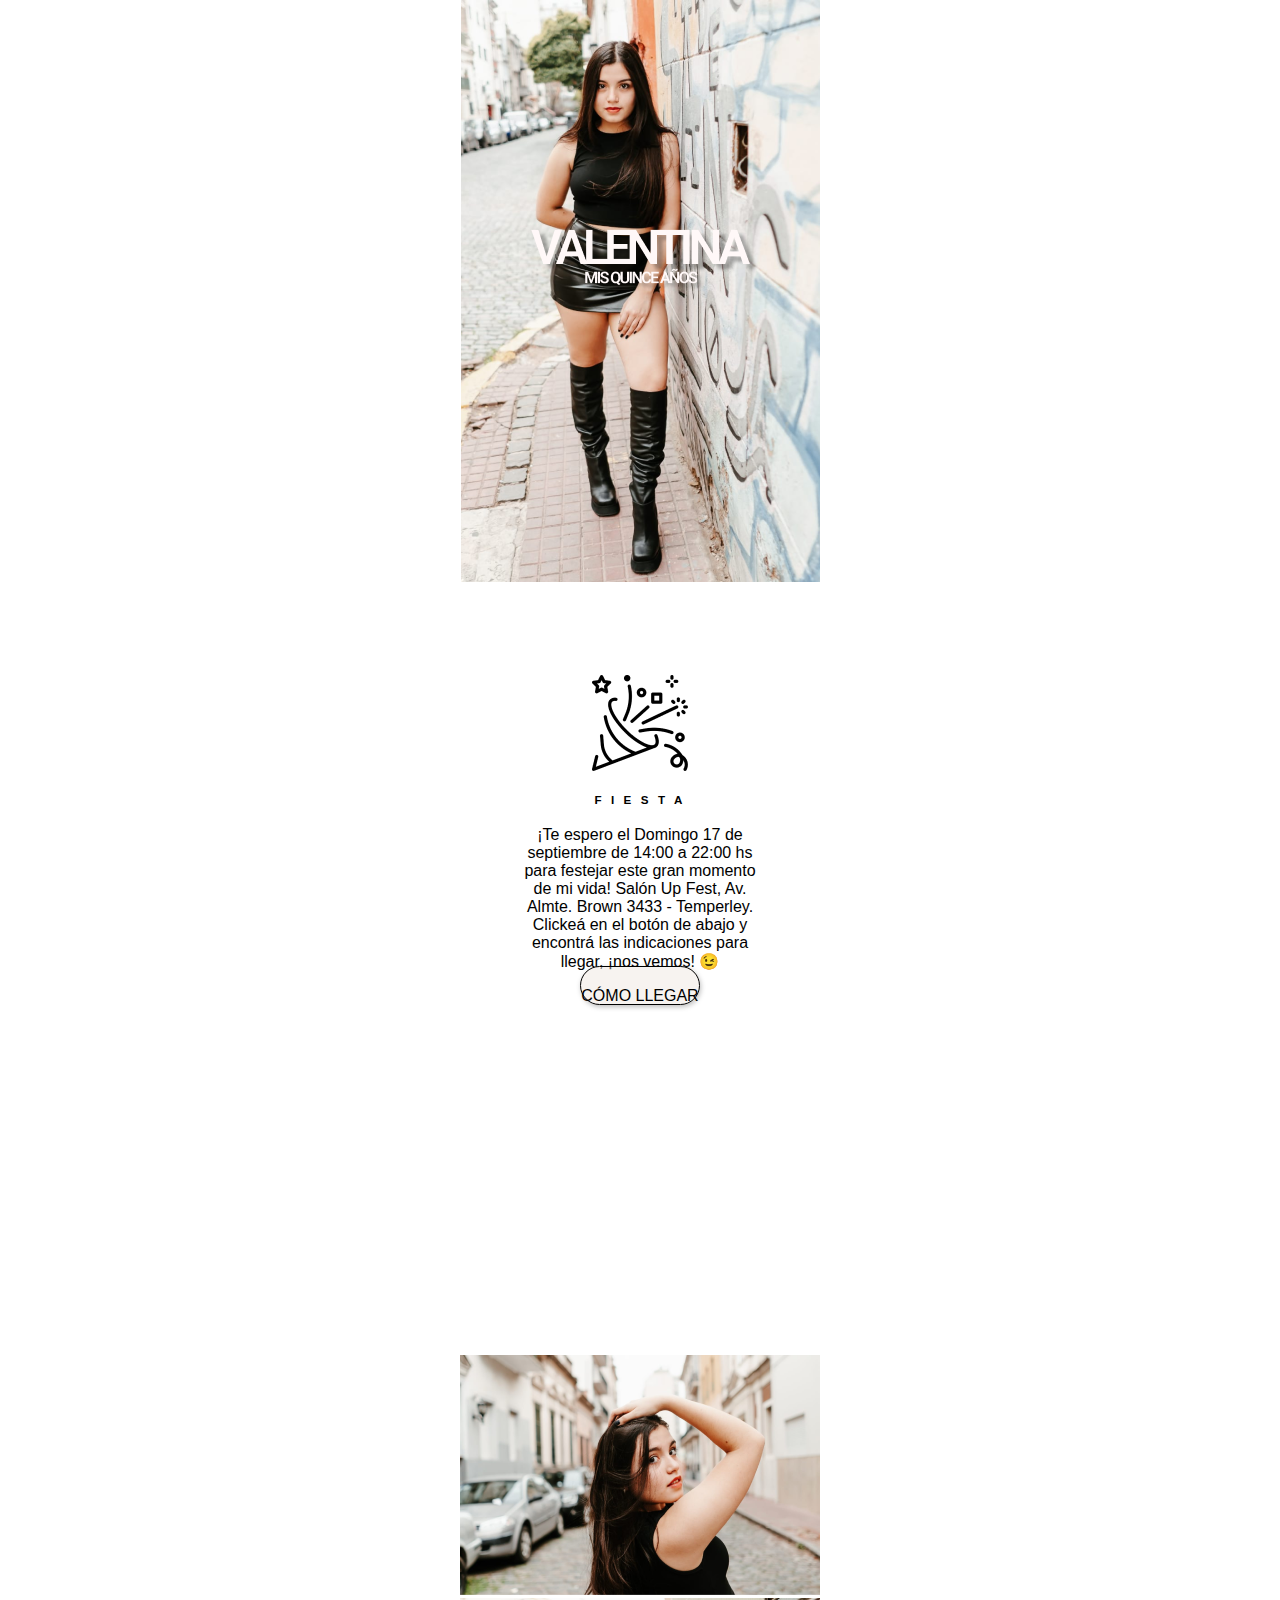
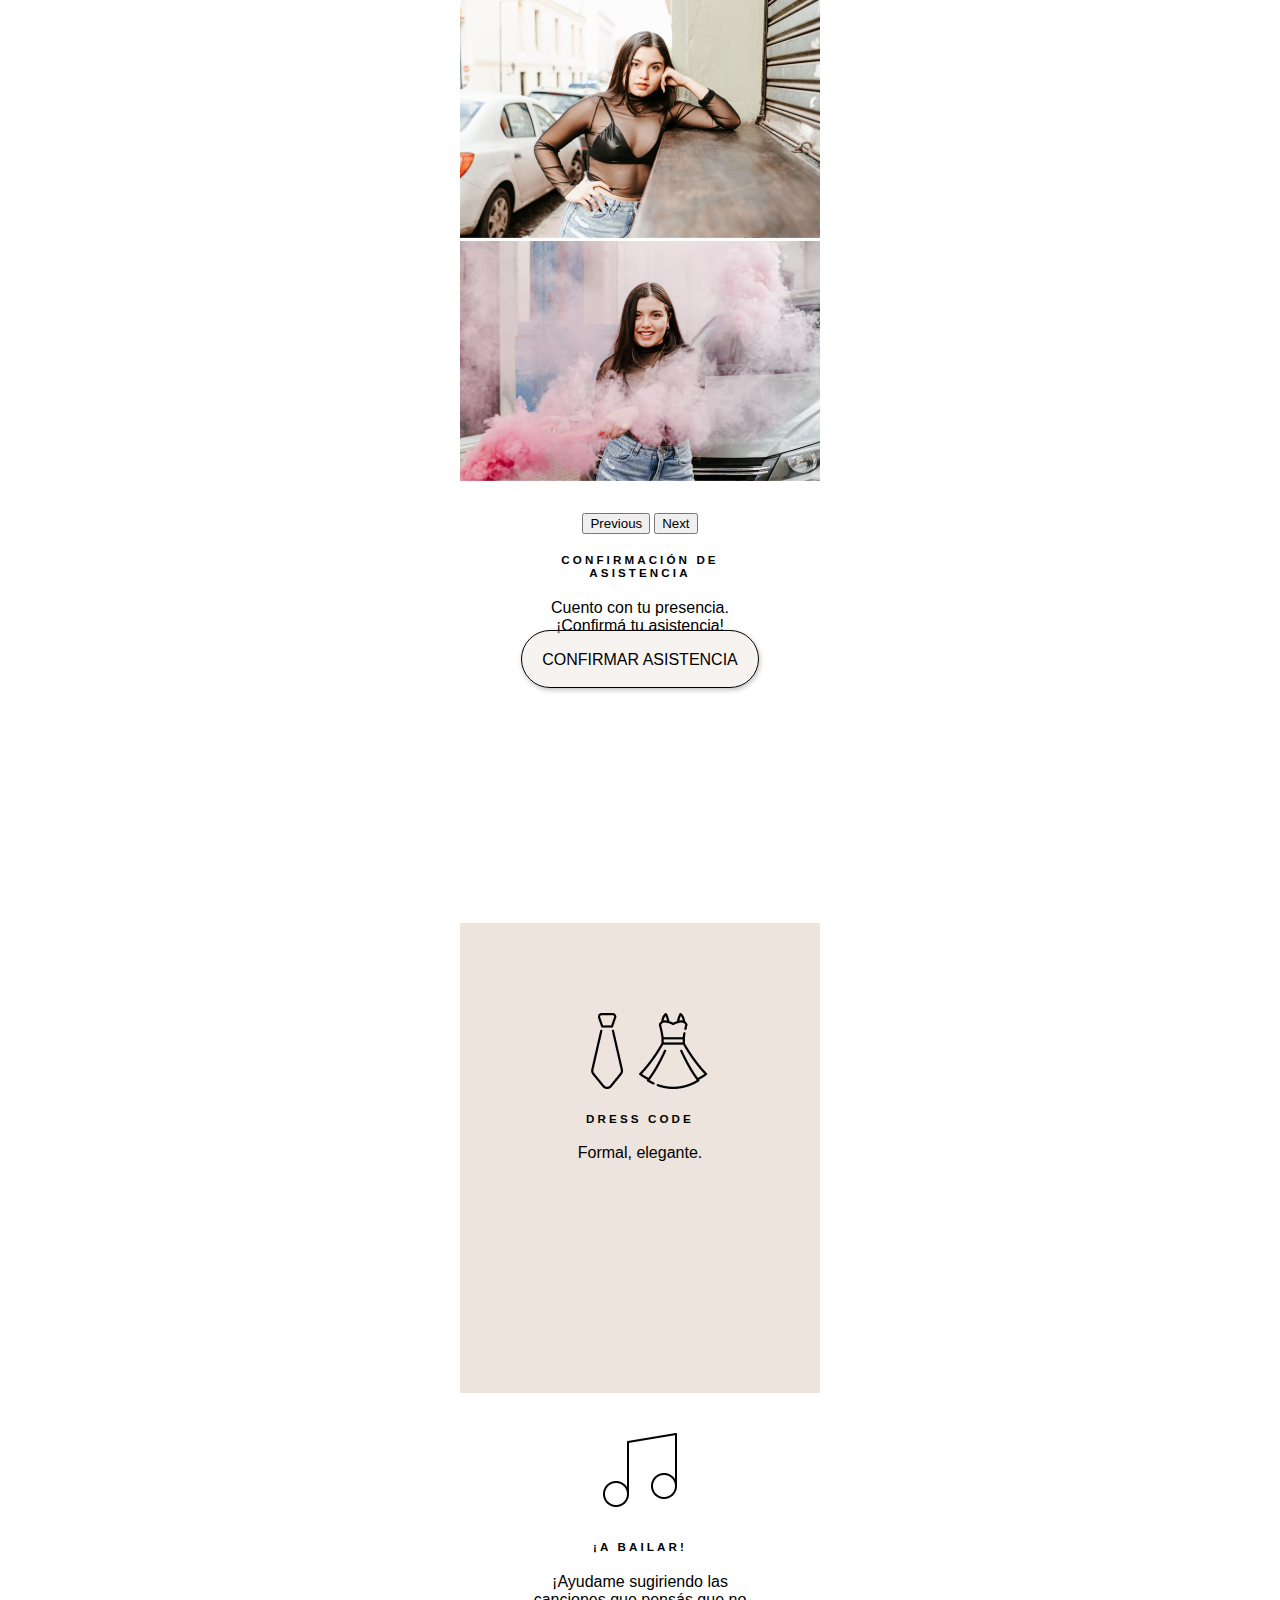
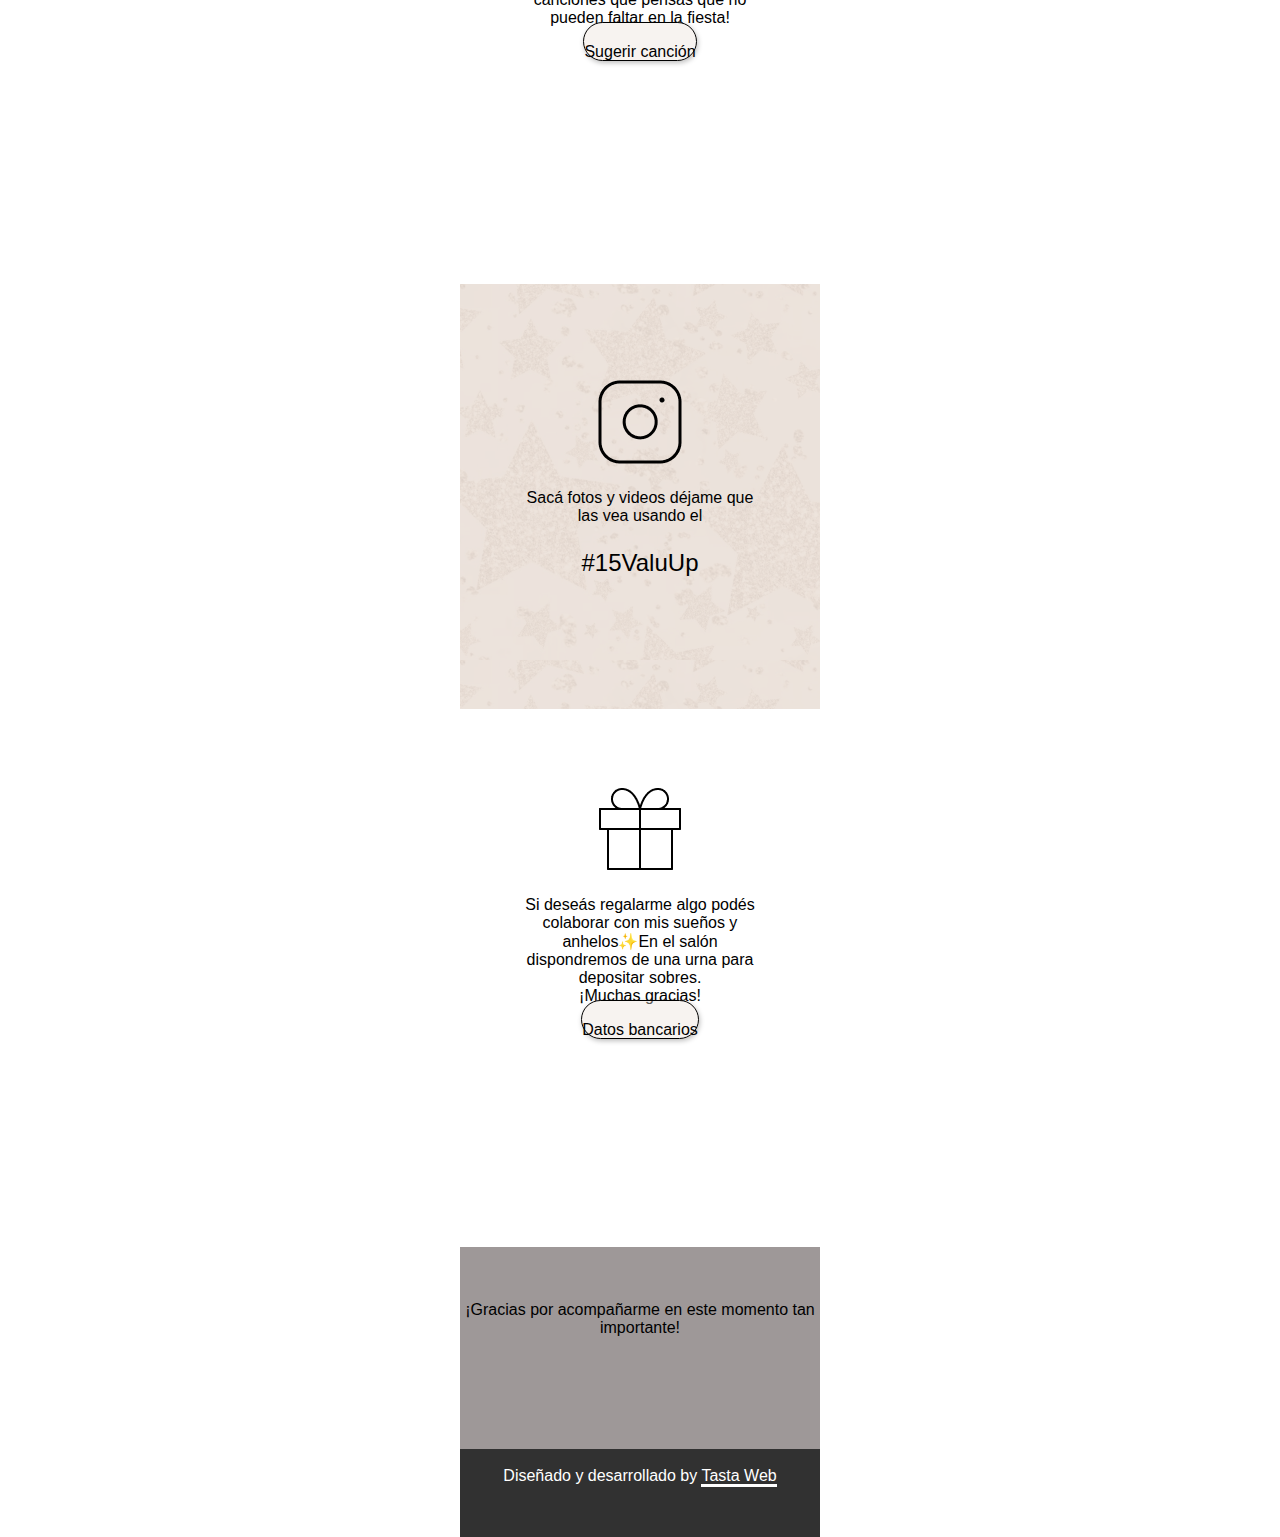
<file: index.htm>
<!DOCTYPE html>
<html lang="en">

<head>
    <meta charset="UTF-8">
    <meta name="viewport" content="width=device-width, initial-scale=1.0">
    <meta property="og:image" content="https://drive.google.com/file/d/1_koW_mjI2VEBtkVP8pUufOPxzuit4P10/view?usp=sharing">
    <meta property="og:title" content="Los 15 de Valu">
    <meta property="og:title" content="Te espero a festejar mis 15 años.">
    <title>Mis 15 años</title>
    <link href="https://cdn.jsdelivr.net/npm/bootstrap@5.2.3/dist/css/bootstrap.min.css" rel="stylesheet"
        integrity="sha384-rbsA2VBKQhggwzxH7pPCaAqO46MgnOM80zW1RWuH61DGLwZJEdK2Kadq2F9CUG65" crossorigin="anonymous">
    <link rel="stylesheet" href="./style.css">
    <link rel="shortcut icon" href="./assets/fiesta.png" type="image/x-icon">
    <meta name="Author" lang="es" content="Micaela Andrés">

    
</head>

<body>
    <main class="sectionprueba">
        <header>
            <img src="./assets/uno.png" alt="valentina mis quince">
        </header>
        <section>
            <div class="divFiesta">
                <img src="./assets/fiesta.png" alt="papel picado">
                <h5 class="pt-5 pb-3">F I E S T A</h5>
                <p>¡Te espero el Domingo 17 de septiembre de 14:00 a 22:00 hs para festejar este gran momento de mi
                    vida!
                    Salón Up Fest, Av. Almte. Brown 3433 - Temperley. Clickeá en el botón de abajo y encontrá las
                    indicaciones para llegar,
                    ¡nos vemos! 😉</p>
                <a class="btn" href="https://goo.gl/maps/CtnoY4p7TayCX8TKA" target="_blank">CÓMO LLEGAR</a>
            </div>

            <div class="divFotos">
                <div id="carouselExampleControls" class="carousel " data-bs-ride="carousel">
                    <div class="carousel-inner">
                        <div class="carousel-item active">
                            <img src="./assets/3.png" class="d-block w-100" alt="...">
                        </div>
                        <div class="carousel-item ">
                            <img src="./assets/2.png" class="d-block w-100" alt="...">
                        </div>
                        <div class="carousel-item ">
                            <img src="./assets/1.png" class="d-block w-100" alt="...">
                        </div>
                    </div>
                    <button class="carousel-control-prev" type="button" data-bs-target="#carouselExampleControls"
                        data-bs-slide="prev">
                        <span class="carousel-control-prev-icon" aria-hidden="true"></span>
                        <span class="visually-hidden">Previous</span>
                    </button>
                    <button class="carousel-control-next" type="button" data-bs-target="#carouselExampleControls"
                        data-bs-slide="next">
                        <span class="carousel-control-next-icon" aria-hidden="true"></span>
                        <span class="visually-hidden">Next</span>
                    </button>
                </div>
            </div>

            <div class="divAsis">
                <h5 class="pt-5 pb-3">CONFIRMACIÓN DE <br>ASISTENCIA</h5>
                <p class=" pb-5">Cuento con tu presencia.
                    ¡Confirmá tu asistencia!</p>
                <a class="btnAsis" href="https://forms.gle/a53FgCefhXMf4Tvw8" target="_blank">CONFIRMAR ASISTENCIA</a>
            </div>

            <div class=" divCode">
                <img src="./assets/dress.png" alt="">
                <h5 class="pt-5 pb-3">DRESS CODE</h5>
                <p>Formal, elegante.</p>
            </div>

            <div class="divBailar">
                <img src="./assets/music.png" alt="">
                <h5 class="pt-5 pb-3">¡A BAILAR!</h5>
                <p>¡Ayudame sugiriendo las canciones que pensás que no pueden faltar en la fiesta! </p>
                <a class="btn" href="https://forms.gle/ab8t89MSSdgeNovT9" target="_blank">Sugerir canción</a>
            </div>

            <div class=" divIg">
                <img src="./assets/instagram.png" alt="">
                <p class="pt-2 pIg">Sacá fotos y videos déjame
                    que las vea usando el </p>
                <p class="pHashtag">#15ValuUp</p>
            </div>

            <div class=" divRegalo">
                <img src="./assets/regalo.png" alt="">
                <p class="pt-4 ">Si deseás regalarme algo podés colaborar con mis sueños y anhelos✨En el salón
                    dispondremos de una urna
                    para depositar sobres. <br>¡Muchas gracias! </p>
                <a class="btn" href="./banco.html">Datos bancarios</a>
            </div>
        </section>
        <footer>
            <p class="pFooter1">¡Gracias por acompañarme en este momento tan importante!</p>
            <p class="pFooter2">Diseñado y desarrollado by <a href="https://www.instagram.com/tastaweb/" target="_blank">Tasta Web</a>
            </p>
        </footer>


    </main>


    <script src="https://cdn.jsdelivr.net/npm/@popperjs/core@2.11.6/dist/umd/popper.min.js"
        integrity="sha384-oBqDVmMz9ATKxIep9tiCxS/Z9fNfEXiDAYTujMAeBAsjFuCZSmKbSSUnQlmh/jp3"
        crossorigin="anonymous"></script>
    <script src="https://cdn.jsdelivr.net/npm/bootstrap@5.2.3/dist/js/bootstrap.min.js"
        integrity="sha384-cuYeSxntonz0PPNlHhBs68uyIAVpIIOZZ5JqeqvYYIcEL727kskC66kF92t6Xl2V"
        crossorigin="anonymous"></script>
</body>

</html>
</file>
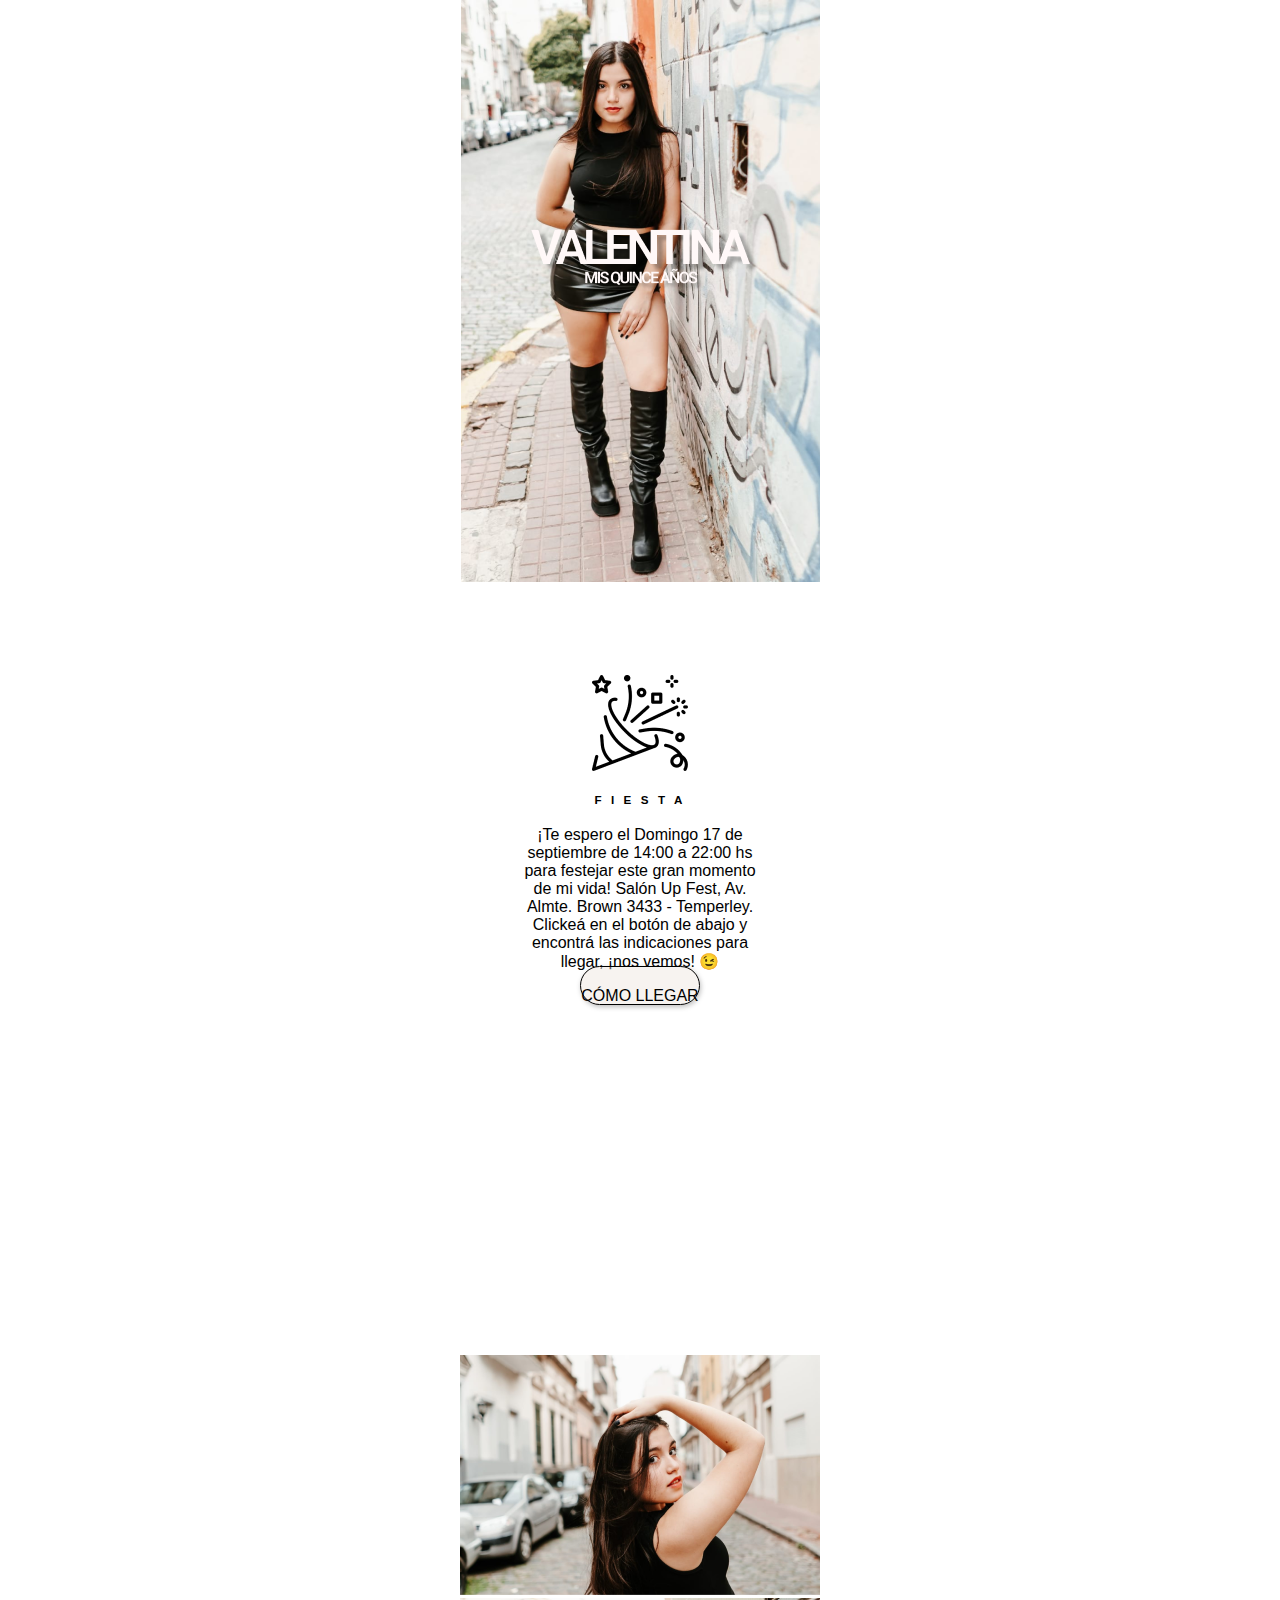
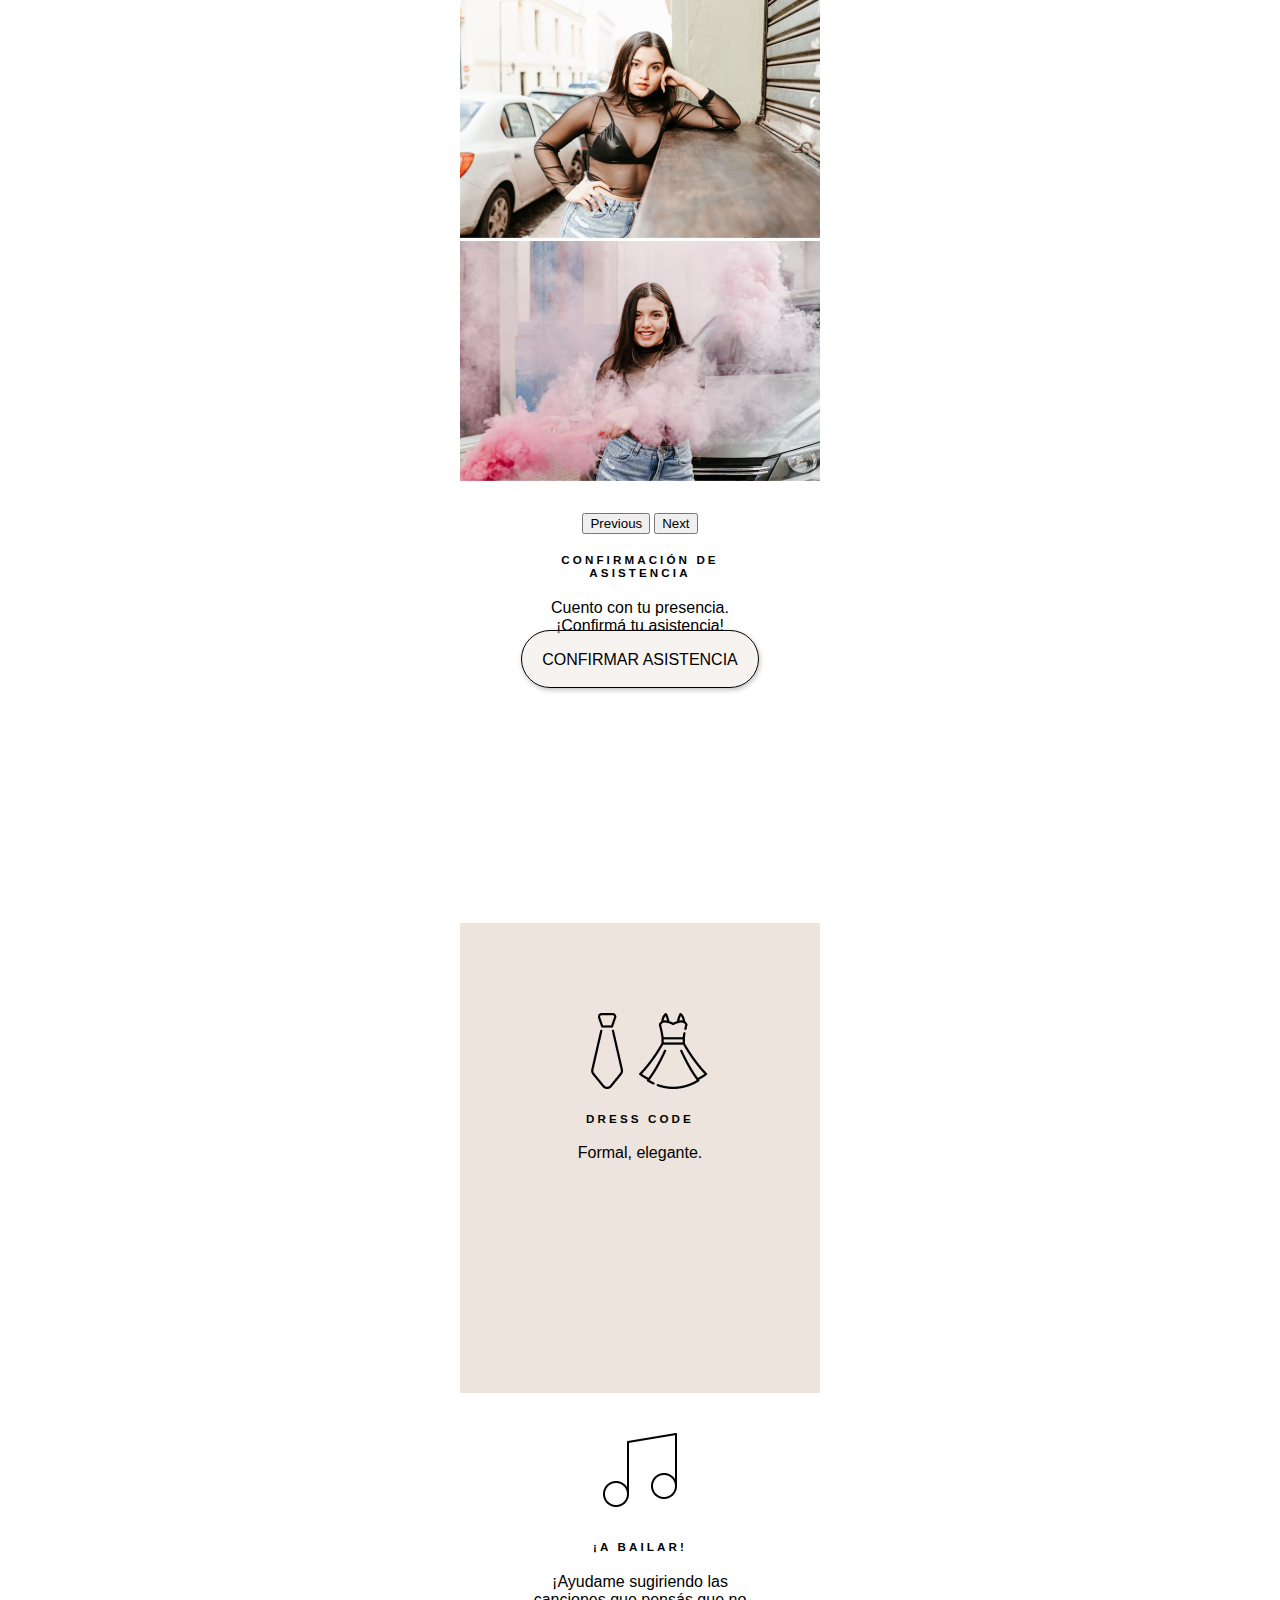
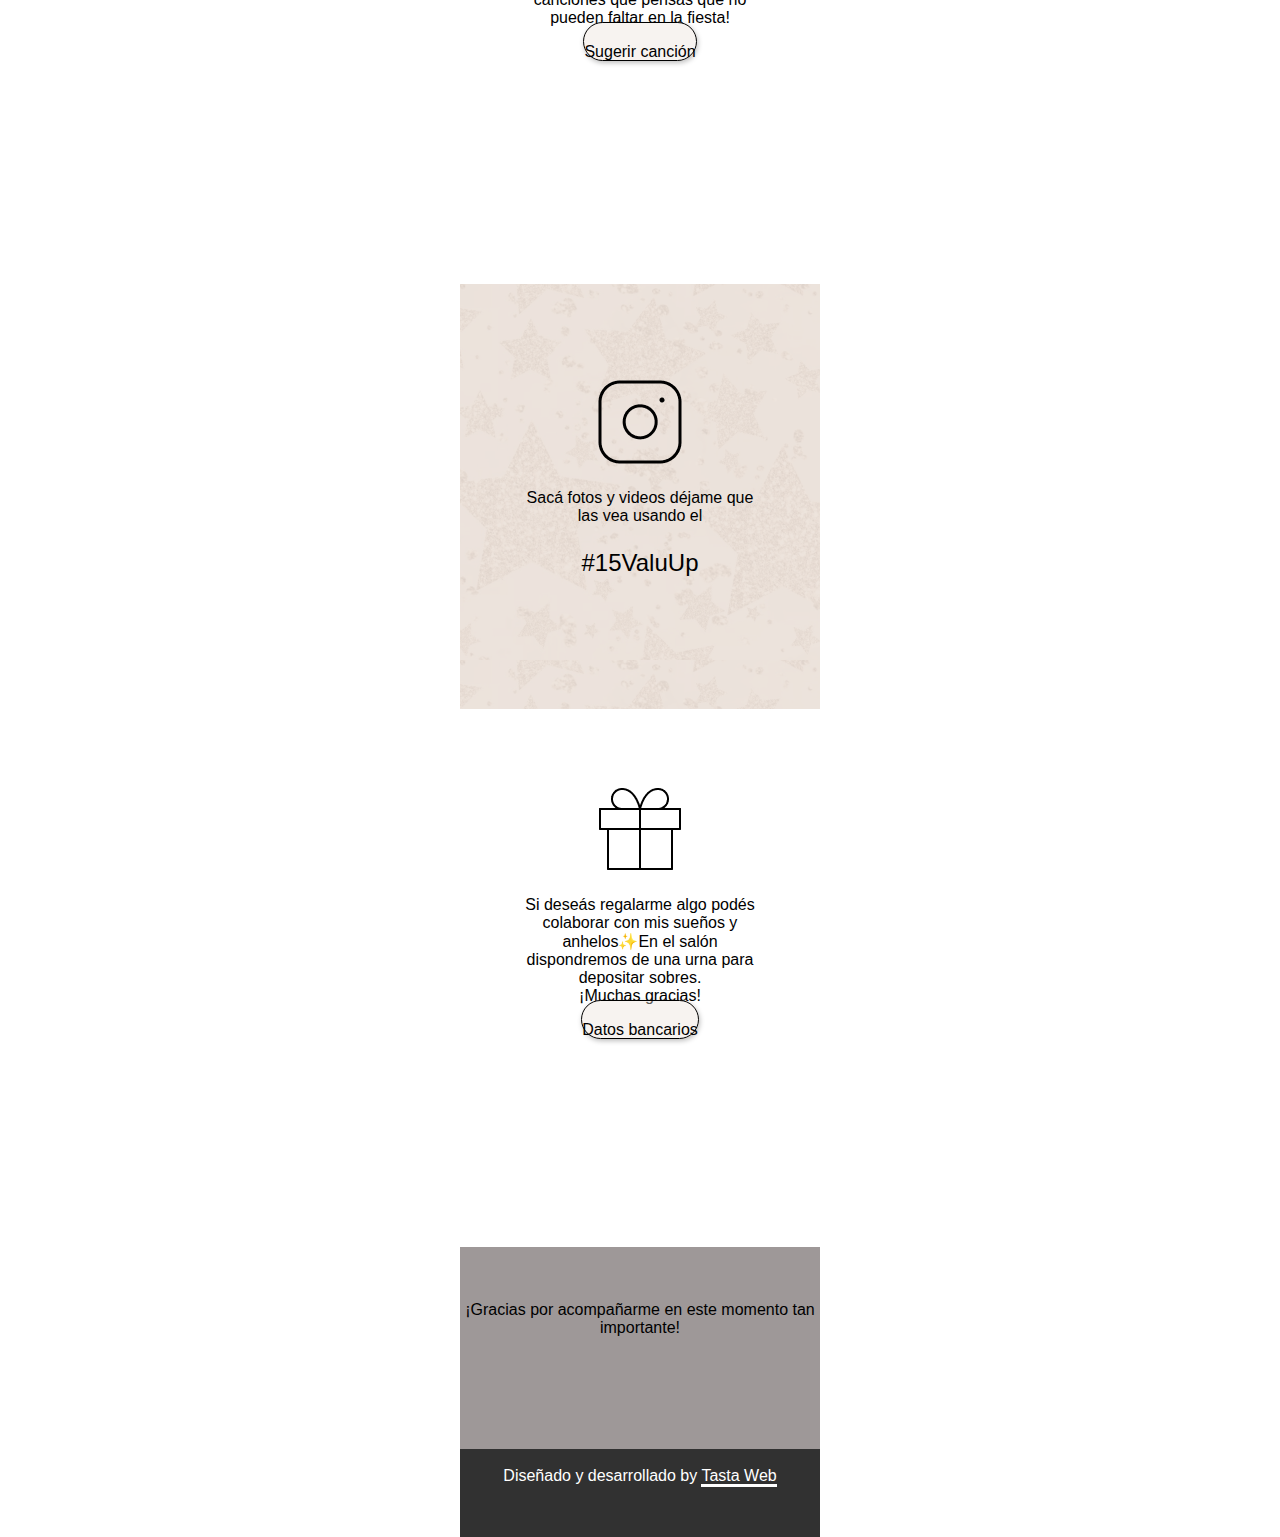
<file: index.html>
<!DOCTYPE html>
<html lang="en">

<head>
    <meta charset="UTF-8">
    <meta name="viewport" content="width=device-width, initial-scale=1.0">
    <meta property="og:image" content="https://drive.google.com/file/d/1_koW_mjI2VEBtkVP8pUufOPxzuit4P10/view?usp=sharing">
    <meta property="og:title" content="Te espero a festejar mis 15 años.">
    <title>Mis 15 años</title>
    <link href="https://cdn.jsdelivr.net/npm/bootstrap@5.2.3/dist/css/bootstrap.min.css" rel="stylesheet"
        integrity="sha384-rbsA2VBKQhggwzxH7pPCaAqO46MgnOM80zW1RWuH61DGLwZJEdK2Kadq2F9CUG65" crossorigin="anonymous">
    <link rel="stylesheet" href="./style.css">
    <link rel="shortcut icon" href="./assets/fiesta.png" type="image/x-icon">
    <meta name="Author" lang="es" content="Micaela Andrés">

    
</head>

<body class="bobyDesktop">
    <main class="sectionprueba">
        <header>
            <img src="./assets/uno.png" alt="valentina mis quince">
        </header>
        <section>
            <div class="divFiesta">
                <img src="./assets/fiesta.png" alt="papel picado">
                <h5 class="pt-5 pb-3">F I E S T A</h5>
                <p>¡Te espero el Domingo 17 de septiembre de 14:00 a 22:00 hs para festejar este gran momento de mi
                    vida!
                    Salón Up Fest, Av. Almte. Brown 3433 - Temperley. Clickeá en el botón de abajo y encontrá las
                    indicaciones para llegar,
                    ¡nos vemos! 😉</p>
                <a class="btn" href="https://goo.gl/maps/CtnoY4p7TayCX8TKA" target="_blank">CÓMO LLEGAR</a>
            </div>

            <div class="divFotos">
                <div id="carouselExampleControls" class="carousel " data-bs-ride="carousel">
                    <div class="carousel-inner">
                        <div class="carousel-item active">
                            <img src="./assets/3.png" class="d-block w-100" alt="...">
                        </div>
                        <div class="carousel-item ">
                            <img src="./assets/2.png" class="d-block w-100" alt="...">
                        </div>
                        <div class="carousel-item ">
                            <img src="./assets/1.png" class="d-block w-100" alt="...">
                        </div>
                    </div>
                    <button class="carousel-control-prev" type="button" data-bs-target="#carouselExampleControls"
                        data-bs-slide="prev">
                        <span class="carousel-control-prev-icon" aria-hidden="true"></span>
                        <span class="visually-hidden">Previous</span>
                    </button>
                    <button class="carousel-control-next" type="button" data-bs-target="#carouselExampleControls"
                        data-bs-slide="next">
                        <span class="carousel-control-next-icon" aria-hidden="true"></span>
                        <span class="visually-hidden">Next</span>
                    </button>
                </div>
            </div>

            <div class="divAsis">
                <h5 class="pt-5 pb-3">CONFIRMACIÓN DE <br>ASISTENCIA</h5>
                <p class=" pb-5">Cuento con tu presencia.
                    ¡Confirmá tu asistencia!</p>
                <a class="btnAsis" href="https://forms.gle/a53FgCefhXMf4Tvw8" target="_blank">CONFIRMAR ASISTENCIA</a>
            </div>

            <div class=" divCode">
                <img src="./assets/dress.png" alt="">
                <h5 class="pt-5 pb-3">DRESS CODE</h5>
                <p>Formal, elegante.</p>
            </div>

            <div class="divBailar">
                <img src="./assets/music.png" alt="">
                <h5 class="pt-5 pb-3">¡A BAILAR!</h5>
                <p>¡Ayudame sugiriendo las canciones que pensás que no pueden faltar en la fiesta! </p>
                <a class="btn" href="https://forms.gle/ab8t89MSSdgeNovT9" target="_blank">Sugerir canción</a>
            </div>

            <div class=" divIg">
                <img src="./assets/instagram.png" alt="">
                <p class="pt-2 pIg">Sacá fotos y videos déjame
                    que las vea usando el </p>
                <p class="pHashtag">#15ValuUp</p>
            </div>

            <div class=" divRegalo">
                <img src="./assets/regalo.png" alt="">
                <p class="pt-4 ">Si deseás regalarme algo podés colaborar con mis sueños y anhelos✨En el salón
                    dispondremos de una urna
                    para depositar sobres. <br>¡Muchas gracias! </p>
                <a class="btn" href="./banco.html">Datos bancarios</a>
            </div>
        </section>
        <footer>
            <p class="pFooter1">¡Gracias por acompañarme en este momento tan importante!</p>
            <p class="pFooter2">Diseñado y desarrollado by <a href="https://www.instagram.com/tastaweb/" target="_blank">Tasta Web</a>
            </p>
        </footer>


    </main>


    <script src="https://cdn.jsdelivr.net/npm/@popperjs/core@2.11.6/dist/umd/popper.min.js"
        integrity="sha384-oBqDVmMz9ATKxIep9tiCxS/Z9fNfEXiDAYTujMAeBAsjFuCZSmKbSSUnQlmh/jp3"
        crossorigin="anonymous"></script>
    <script src="https://cdn.jsdelivr.net/npm/bootstrap@5.2.3/dist/js/bootstrap.min.js"
        integrity="sha384-cuYeSxntonz0PPNlHhBs68uyIAVpIIOZZ5JqeqvYYIcEL727kskC66kF92t6Xl2V"
        crossorigin="anonymous"></script>
</body>

</html>
</file>
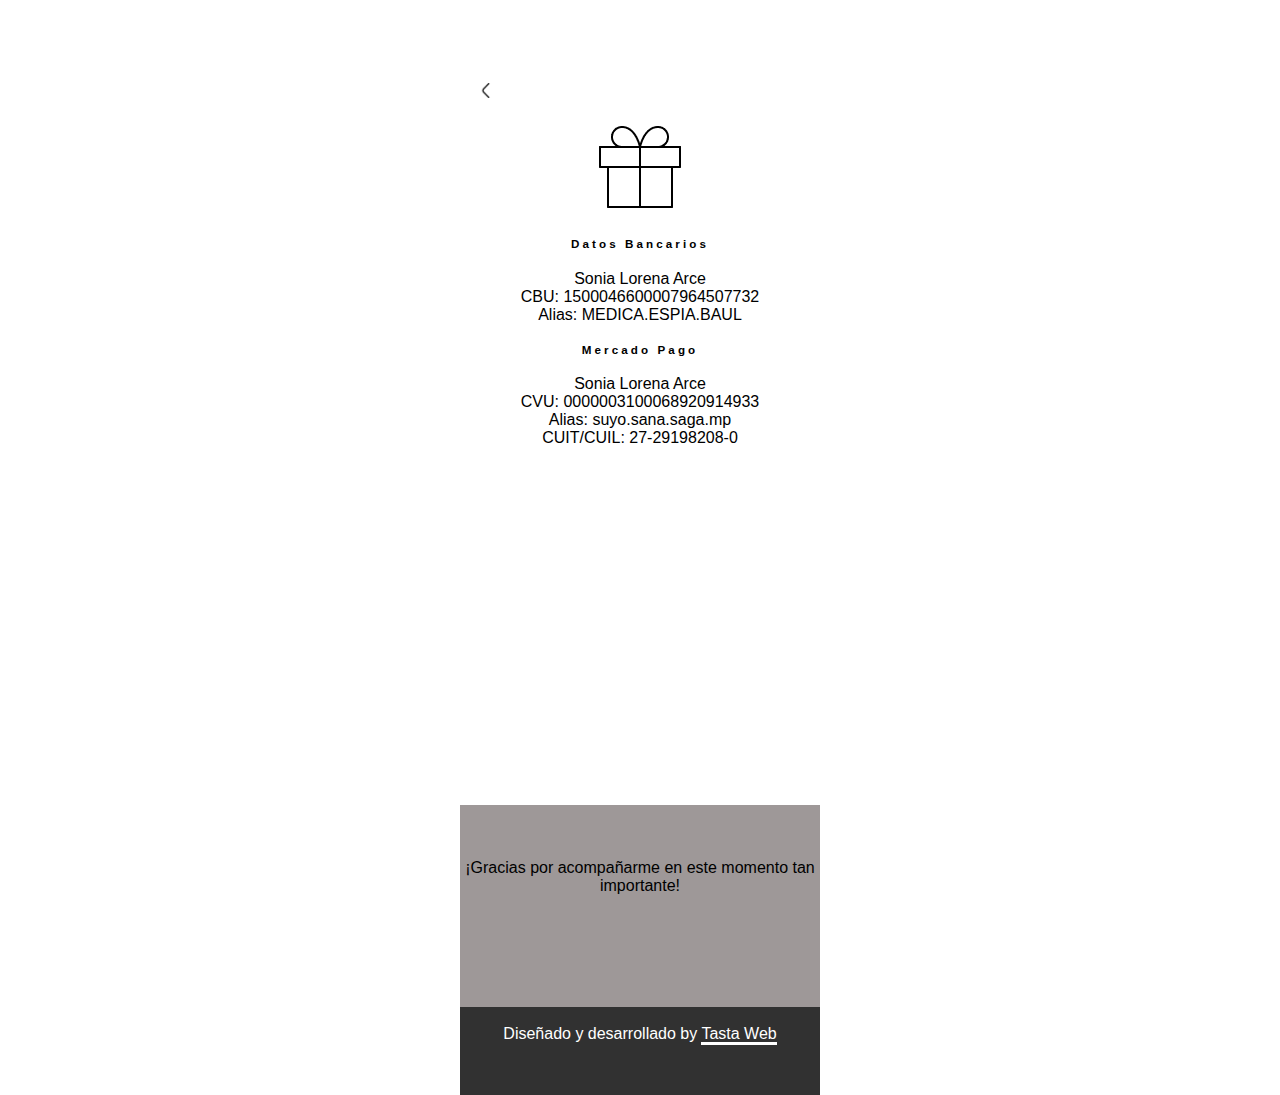
<file: banco.html>
<!DOCTYPE html>
<html lang="en">

<head>
    <meta charset="UTF-8">
    <meta name="viewport" content="width=device-width, initial-scale=1.0">
    <meta property="og:image" content="https://drive.google.com/file/d/1_koW_mjI2VEBtkVP8pUufOPxzuit4P10/view?usp=sharing">
    <meta property="og:title" content="Los 15 de Valu">
    <meta property="og:title" content="Te espero a festejar mis 15 años.">
    <title>Mis 15 años</title>
    <link href="https://cdn.jsdelivr.net/npm/bootstrap@5.2.3/dist/css/bootstrap.min.css" rel="stylesheet"
        integrity="sha384-rbsA2VBKQhggwzxH7pPCaAqO46MgnOM80zW1RWuH61DGLwZJEdK2Kadq2F9CUG65" crossorigin="anonymous">
    <link rel="stylesheet" href="./style.css">
    <link rel="shortcut icon" href="./assets/fiesta.png" type="image/x-icon">
    <meta name="Author" lang="es" content="Micaela Andrés">

</head>

<body >
    <main class="sectionprueba">
        <header class="headerBanco">
            <a  href="./index.html"><img class="imgBanco" src="./assets/anguloizq.png" alt="foto regalo"></a>
        
        
            <div class="divBanco">
                <img src="./assets/regalo.png" alt="papel picado">
                <h5 class="pt-5 pb-3">Datos Bancarios</h5>
                <p>Sonia Lorena Arce <br>
                    CBU: 1500046600007964507732  <br>
                    Alias: MEDICA.ESPIA.BAUL <br></p>
            
                <h5 class="pt-5 pb-3">Mercado Pago</h5>
                <p >Sonia Lorena Arce <br>
                    CVU: 0000003100068920914933 <br>
                    Alias: suyo.sana.saga.mp <br>
                    CUIT/CUIL: 27-29198208-0 <br></p>
            </div>
    
        </header>

        <footer class="footerBanco">
            <p class="pFooter1">¡Gracias por acompañarme en este momento tan importante!</p>
            <p class="pFooter2">Diseñado y desarrollado by <a href="https://www.instagram.com/tastaweb/" target="_blank">Tasta Web</a></p>
        </footer>
    </main>
    
    
 

    <script src="https://cdn.jsdelivr.net/npm/@popperjs/core@2.11.6/dist/umd/popper.min.js"
        integrity="sha384-oBqDVmMz9ATKxIep9tiCxS/Z9fNfEXiDAYTujMAeBAsjFuCZSmKbSSUnQlmh/jp3"
        crossorigin="anonymous"></script>
    <script src="https://cdn.jsdelivr.net/npm/bootstrap@5.2.3/dist/js/bootstrap.min.js"
        integrity="sha384-cuYeSxntonz0PPNlHhBs68uyIAVpIIOZZ5JqeqvYYIcEL727kskC66kF92t6Xl2V"
        crossorigin="anonymous"></script>
</body>

</html>
</file>
<file: style.css>
body{
    text-align: center;
    font-family: sans-serif;
    font-size: 14px;
    font-weight: 600;
    margin:   auto;
    color: #000;
}  
@media (min-width:780px){
    
        .btn{
            width: 194px;
            height: 60.1px;
            border-radius: 37px;
            border: 0.5px solid #000;
            background: rgba(234, 225, 217, 0.40);
            box-shadow: 1px 2px 5px 0px rgba(0, 0, 0, 0.25);
            color: #000;
            font-family: sans-serif;
            font-size: 16px;
            font-style: normal;
            font-weight: 400;
            line-height: normal;
            padding-top: 5.5%;
        
        }
        
        .btnAsis{
            width: 233px;
            height: 60.1px;
            border-radius: 37px;
            border: 0.5px solid #000;
            background: rgba(234, 225, 217, 0.40);
            box-shadow: 1px 2px 5px 0px rgba(0, 0, 0, 0.25);
            color: #000;
            font-family: sans-serif;
            font-size: 16px;
            font-style: normal;
            font-weight: 400;
            line-height: normal;
            padding: 5.5%;
        
        }
        
        
        
        .imgBanco{
            width: 15px;
            height: 15px;
            float: left;
            margin-top: 5%;
            margin-left: 5%;
        }
        
        
        
        .divBanco{
            width: 360px;
            height: 650px;
            padding-top: 15%;
        
        }
        .divFiesta{
            width: 360px;
            height: 680px;
            padding-top: 25%;
        
        }
        
        p{
            color: #000;
            font-family: sans-serif;
            font-size: 16px;
            font-style: normal;
            font-weight: 400;
            width: 240px;
            
            margin-left: auto;
            margin-right: auto;
        }
        button{
            margin-top: 8%;
        }
        
        h5{
            font-weight: 600;
            letter-spacing: 3.1px;
        }
        
        .divAsis{
            width: 360px;
            height: 370px;
            flex-shrink: 0;
        
        }
        
        .divCode{
            width: 360px;
            height: 380px;
            flex-shrink: 0;
            background: rgba(234, 225, 217, 0.90);
            padding-top: 25%;
            
        }
        
        .divBailar{
            width: 360px;
            height: 390px;
            flex-shrink: 0;
            padding-top: 8%;
        }
        
        .divIg{
            background-image: url(./assets/Star\ bright\ 1.png);
            width: 360px;
            height: 335px;
            flex-shrink: 0;
            margin-top: 20%;
            padding-top: 25%;
        }
        
        .pIg{
            font-weight: 500;
        }
        
        .pHashtag{
            color: #000;
        
        
        /* pricipal */
        font-family: sans-serif;
        font-size: 24px;
        font-style: normal;
        font-weight: 400;
        line-height: normal;
        }
        
        .divRegalo{
            width: 360px;
            height: 466px;
            flex-shrink: 0;
            margin-top: 20%;
        }
        
        .pFooter1{
            width: 360px;
        height: 148px;
        flex-shrink: 0;
        background: #9E9898;
        margin: 0;
        padding-top: 15%;
        }
        
        .pFooter2{
            width: 360px;
            height: 70px;
            flex-shrink: 0;
            background: #313131;
            color: #fff;
            margin: 0;
            padding-top: 5%;
        }
        
        a{
            text-decoration: none;
            color: #000;
            
        }
        
        footer a{
            text-decoration: none;
            color: #fff;
            cursor: pointer;
            border-bottom: 3px solid #fff;
        }
        
        .sectionprueba{
            display: inline-block;
            text-align: center;
            
        }
        
        .footerBanco{
            margin-top: 10%;
        }
        
        .headerBanco{
            margin-top: 18%;
        }

    
}

@media (max-width: 767px) {
    

    .btn{
        width: 194px;
        height: 60.1px;
        border-radius: 37px;
        border: 0.5px solid #000;
        background: rgba(234, 225, 217, 0.40);
        box-shadow: 1px 2px 5px 0px rgba(0, 0, 0, 0.25);
        color: #000;
        font-family: sans-serif;
        font-size: 16px;
        font-style: normal;
        font-weight: 400;
        line-height: normal;
        padding-top: 5.5%;

    }
    header{
        width: 100%;
    }
    .btnAsis{
        width: 233px;
        height: 60.1px;
        border-radius: 37px;
        border: 0.5px solid #000;
        background: rgba(234, 225, 217, 0.40);
        box-shadow: 1px 2px 5px 0px rgba(0, 0, 0, 0.25);
        color: #000;
        font-family: sans-serif;
        font-size: 16px;
        font-style: normal;
        font-weight: 400;
        line-height: normal;
        padding: 5.5%;

    }



    .imgBanco{
        width: 15px;
        height: 15px;
        float: left;
        margin-top: 5%;
        margin-left: 5%;
    }



    .divBanco{
        width: 100%;
        height: 650px;
        padding-top: 15%;

    }
    .divFiesta{
        width: 100%;
        height: 680px;
        padding-top: 25%;

    }

    p{
        color: #000;
        font-family: sans-serif;
        font-size: 16px;
        font-style: normal;
        font-weight: 400;
        width: 240px;
        
        margin-left: auto;
        margin-right: auto;
    }
    button{
        margin-top: 8%;
    }

    h5{
        font-weight: 600;
        letter-spacing: 3.1px;
    }

    .divAsis{
        width: 100%;
        height: 370px;
        flex-shrink: 0;

    }

    .divCode{
        width: 100%;
        height: 380px;
        flex-shrink: 0;
        background: rgba(234, 225, 217, 0.90);
        padding-top: 25%;
        
    }

    .divBailar{
        width: 100%;
        height: 390px;
        flex-shrink: 0;
        padding-top: 8%;
    }

    .divIg{
        background-image: url(./assets/Star\ bright\ 1.png);
        width: 100%;
        height: 335px;
        flex-shrink: 0;
        margin-top: 20%;
        padding-top: 25%;
    }

    .pIg{
        font-weight: 500;
    }

    .pHashtag{
        color: #000;


    /* pricipal */
    font-family: sans-serif;
    font-size: 24px;
    font-style: normal;
    font-weight: 400;
    line-height: normal;
    }

    .divRegalo{
        width: 100%;
        height: 466px;
        flex-shrink: 0;
        margin-top: 20%;
    }

    .pFooter1{
        width: 100%;
    height: 148px;
    flex-shrink: 0;
    background: #9E9898;
    margin: 0;
    padding-top: 15%;
    }

    .pFooter2{
        width: 100%;
        height: 70px;
        flex-shrink: 0;
        background: #313131;
        color: #fff;
        margin: 0;
        padding-top: 5%;
    }

    a{
        text-decoration: none;
        color: #000;
        
    }

    footer a{
        text-decoration: none;
        color: #fff;
        cursor: pointer;
        border-bottom: 3px solid #fff;
    }

    .sectionprueba{
        display: inline-block;
        text-align: center;
        
    }

    .footerBanco{
        margin-top: 10%;
    }

    .headerBanco{
        margin-top: 1%;
    }

}
</file>
